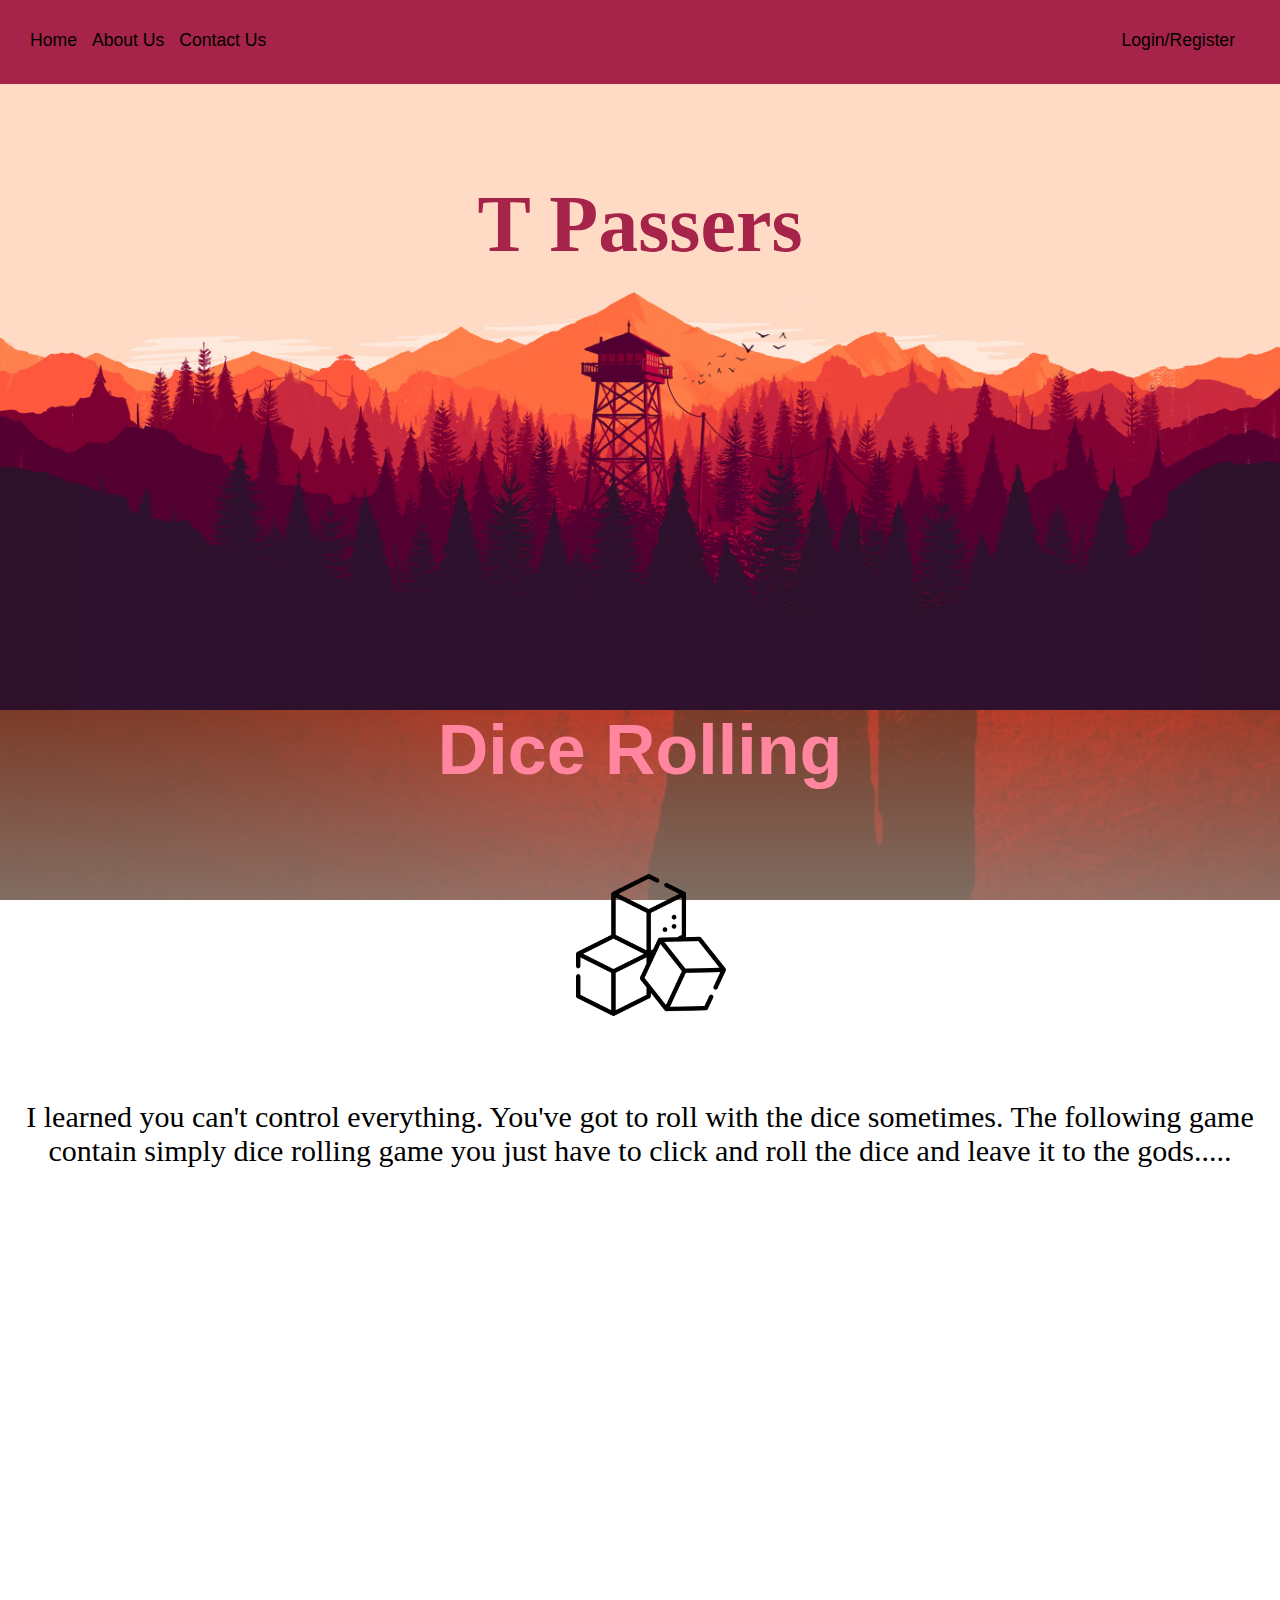
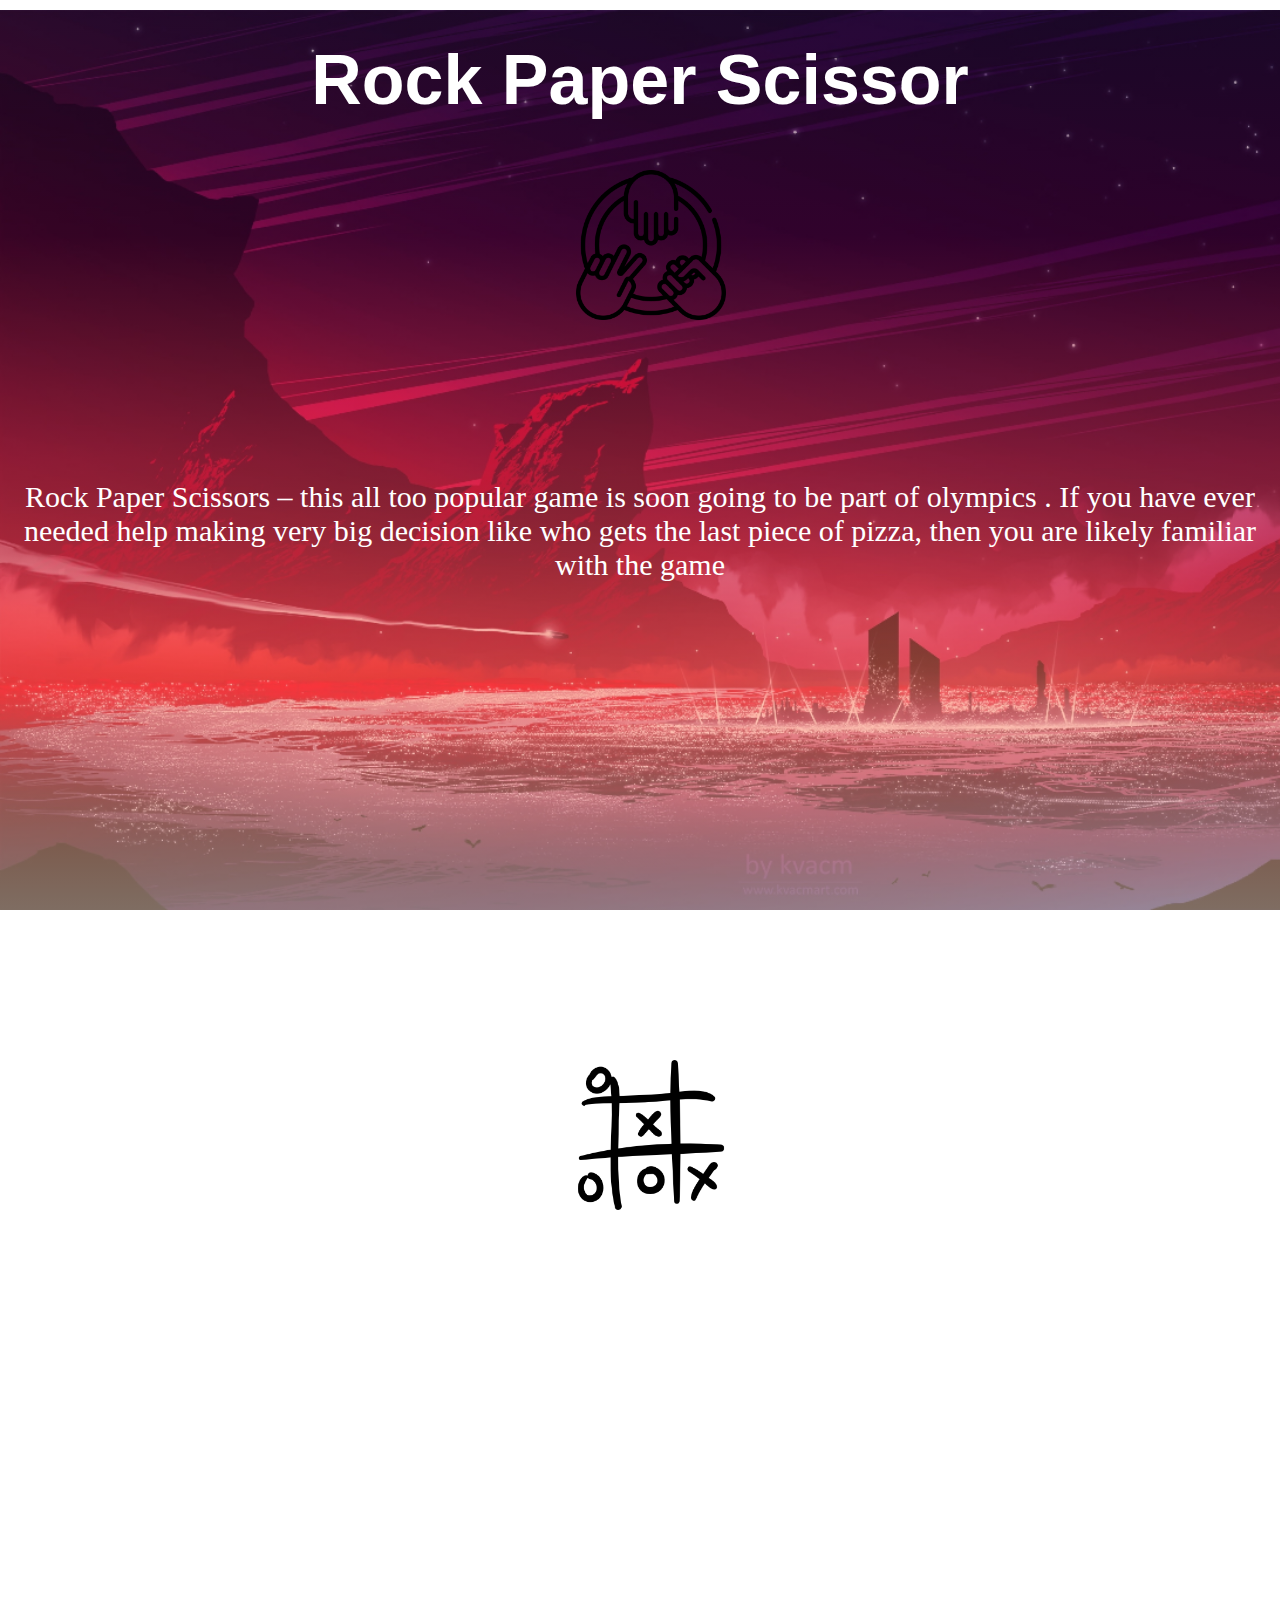
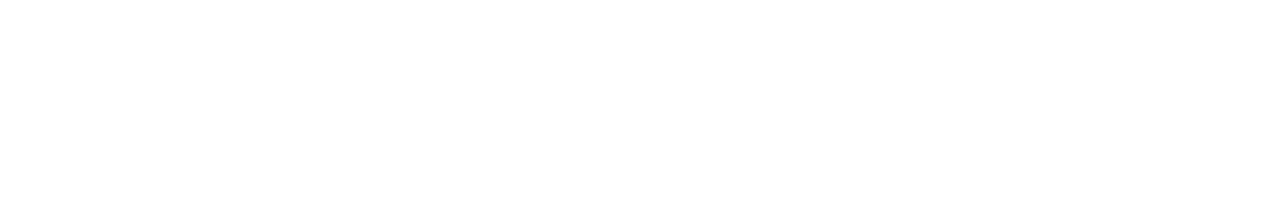
<file: Gaming-Site/index.html>
<!DOCTYPE html>
<head>
    <title> Training Project </title>
    <link rel="stylesheet" href="styles.css">
</head>
<body>
    <div class="container">
        <!-- //nav bar code-->
        <div class="nav-wrapper">
            <div class="right-side">
                <div class="Link-wrapper">
                    <a href="./index.html">Home</a>
                </div>    
                <div class="Link-wrapper">
                    <a href="./about/about-us.html">About Us</a>
                </div>    
                <div class="Link-wrapper">
                    <a href="./contactus/contact-us.html">Contact Us</a>
                </div>    
            </div>
            <div class="left-side">
                <div class="Link-wrapper">
                    <a href="./login/login game.html">Login/Register</a>
                </div>
            </div>
        </div>

        <!-- //site name code-->
        <div class="heading-main">
            <h1> T Passers </h1>
        </div>

        <!-- game grid code -->
        <div class="grid-container-main">
            <div class="grid-container1">
                <h1>Dice Rolling</h1>
                <div class="images1">
                        <a href="./game1/Main.html">
                            <img src="./game1/sugar-cube.png" style="height: 100%;width:100%;">
                        </a> 
                </div>
                <p class="text1">I learned you can't control everything. You've got to roll with the dice sometimes.
                The following game contain simply dice rolling game you just have to click and roll the dice and leave it to the gods.....
            </div>
            <div class="grid-container2">
                <h1>Rock Paper Scissor</h1>    
                <div class="images2">
                    <a href="./game2/SPC.html">
                        <img src="./game2/rock-paper-scissors.png" style="height: 100%;width:100%;">
                    </a> 
                </div>  
                <p class="text2">Rock Paper Scissors – this all too popular game is soon going to be part of olympics . If you have ever needed help making very big decision like who gets the last piece of pizza, then you are likely familiar with the game</p>
            </div>
            <div class="grid-container3">
                <h1>Tic Tac Toe</h1>
                <div class="images3">
                    <a href="./game3/TTT.html">
                        <img src="./game3/tic-tac-toe-hand.png" style="height: 100%;width:100%;">
                    </a> 
                </div>
                <p class="text3">The game requires around 200IQ , So by entering you are agreeing that your IQ is awsome.......... </p>
            </div>
        </div>
    </div>
</body>
</html>
</file>
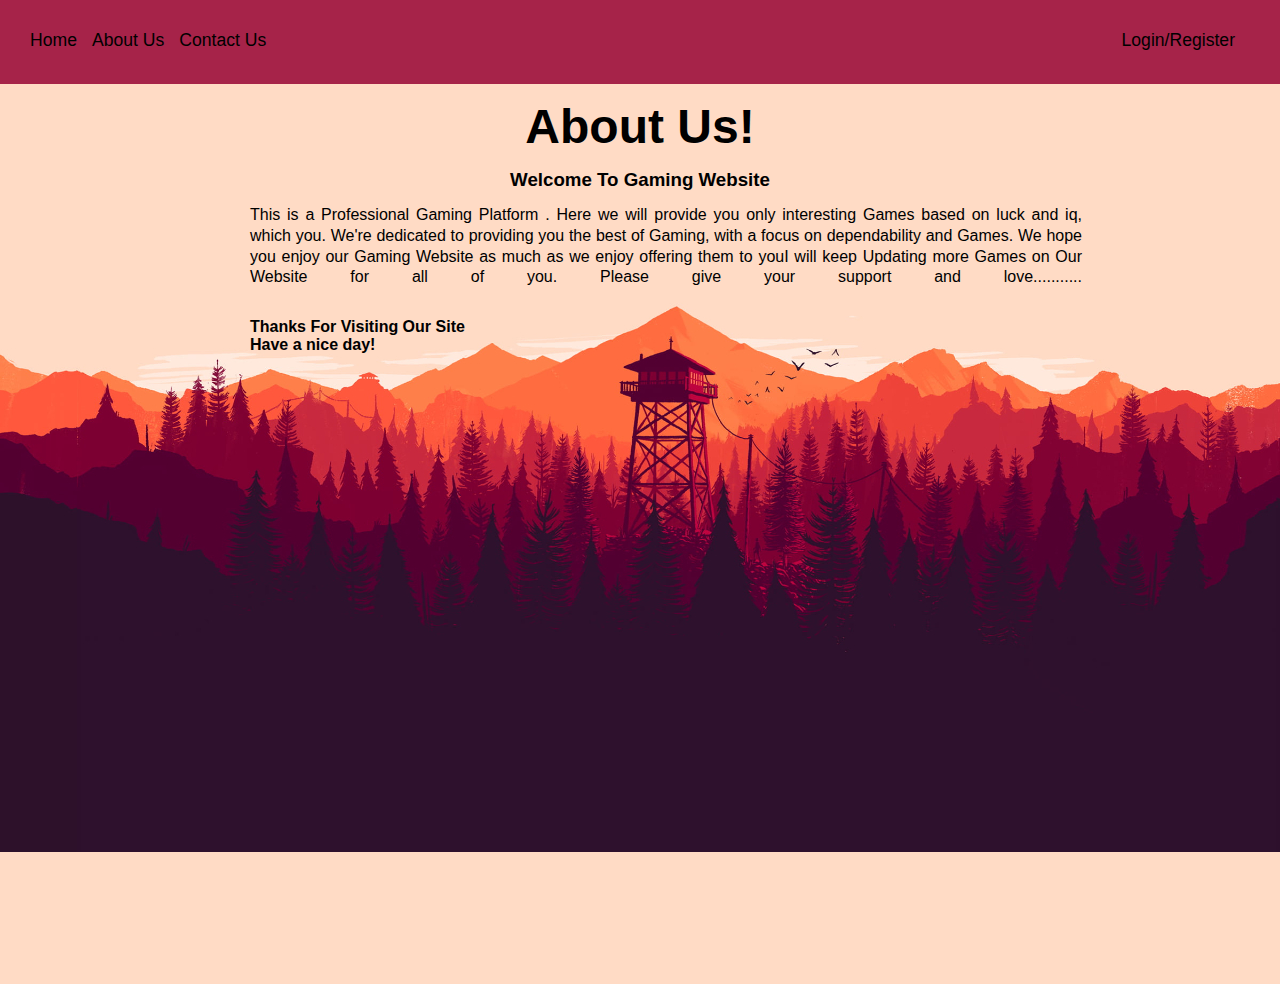
<file: Gaming-Site/about/about-us.html>
<!DOCTYPE html>
<html lang="en">

<head>
    <meta charset="UTF-8">
    <meta http-equiv="X-UA-Compatible" content="IE=edge">
    <meta name="viewport" content="width=device-width, initial-scale=1.0">
    <title>About Us</title>
    <link rel="stylesheet" href="about-us.css">
</head>

<body>
    <div class="container">
        <!-- //nav bar code-->
        <div class="nav-wrapper">
            <div class="right-side">
                <div class="Link-wrapper">
                    <a href="../index.html">Home</a>
                </div>    
                <div class="Link-wrapper">
                    <a href="../about/about-us.html">About Us</a>
                </div>    
                <div class="Link-wrapper">
                    <a href="../contactus/contact-us.html">Contact Us</a>
                </div>    
            </div>
            <div class="left-side">
                <div class="Link-wrapper">
                    <a href="../login/login game.html">Login/Register</a>
                </div>
            </div>
        </div>
        <div class="container">

            <div class="red">
                <div   class ="aboutus">
    <h2>About Us!</h2>
</div>
    <div class="welcome">

        <h3>Welcome To Gaming Website</h3>
    </div>
    <div class="para">

        <p id="content">This is a Professional Gaming Platform . Here we will provide you only interesting Games based on luck and iq, which you. We're dedicated to providing you the best of Gaming, with a focus on dependability and Games.
        We hope you enjoy our
        Gaming Website as much as we enjoy offering them to youI will keep Updating more Games on Our Website for all of you. Please give your support and love...........
        </p>
    </div>

    <!--Photos -->
    <!-- <div id="gallery">
            <div class="img">
               <img src="../images/sahil.jpeg" alt="">
            </div>
            <img src="https://upload.wikimedia.org/wikipedia/commons/thumb/b/b6/Image_created_with_a_mobile_phone.png/800px-Image_created_with_a_mobile_phone.png" alt="">
            <img src="https://upload.wikimedia.org/wikipedia/commons/thumb/b/b6/Image_created_with_a_mobile_phone.png/800px-Image_created_with_a_mobile_phone.png" alt="">
            <img src="https://upload.wikimedia.org/wikipedia/commons/thumb/b/b6/Image_created_with_a_mobile_phone.png/800px-Image_created_with_a_mobile_phone.png" alt="">
        </div> -->
       
        <footer>
            <p>Thanks For Visiting Our Site</p>
            <p>Have a nice day!</p>
        </footer>
    </div>    
</div>
</body>

</html>
</file>
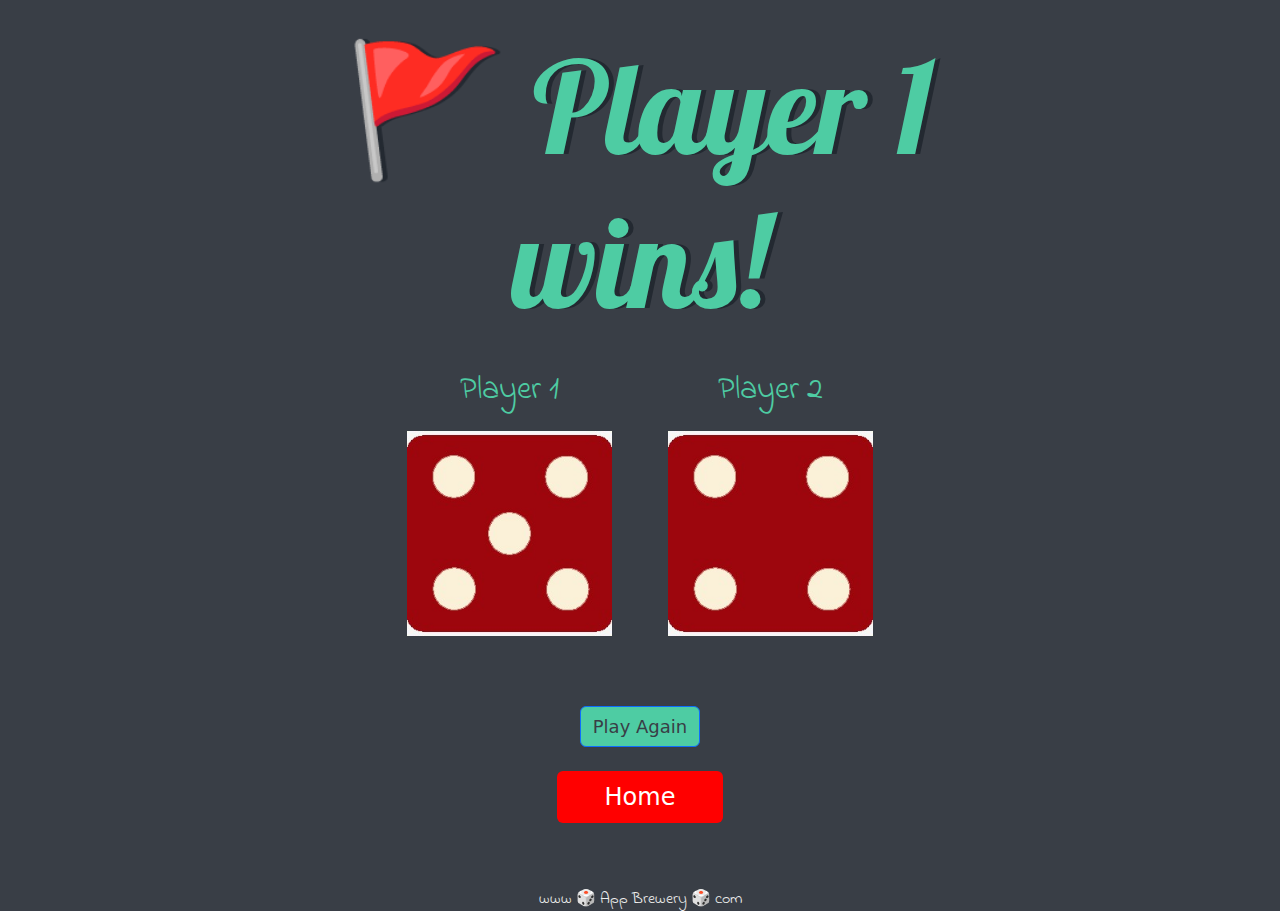
<file: Gaming-Site/game1/Main.html>
<!DOCTYPE html>
<html lang="en" dir="ltr">
  <head>
    <meta charset="utf-8">
    <title>Dicee</title>
    <link rel="stylesheet" href="https://cdn.jsdelivr.net/npm/bootstrap@5.2.0/dist/css/bootstrap.min.css">
    <link rel="stylesheet" href="Main.css">
    <link href="https://fonts.googleapis.com/css?family=Indie+Flower|Lobster" rel="stylesheet"> 
  </head>
  <body>

    <div class="container">
      <h1>Refresh Me</h1>

      <div class="dice">
        <p>Player 1</p>
        <img class="img1" src="images/dice6.png">
      </div>

      <div class="dice">
        <p>Player 2</p>
        <img class="img2" src="images/dice6.png">
      </div>


    <div>
        <button onclick="window.location.reload();" type="button" class="color btn btn-primary gap" >Play Again</button>
    </div>

    <div><center>
      <button onclick="window.location.href='../index.html';" style="background-color:#FF0000 ; border: 0; padding-left: 3rem; padding-right: 3rem ; padding-top: 0.5rem; padding-bottom:0.5rem ; font-size: 1.5rem; color: white; margin-top:1.5rem" type="button" class="color btn btn-primary gap" >Home</button></center>
  </div>


    </div>

    <script src="Main.js"></script>
  </body>

  <footer>
    www 🎲 App Brewery 🎲 com
  </footer>
</html>
</file>
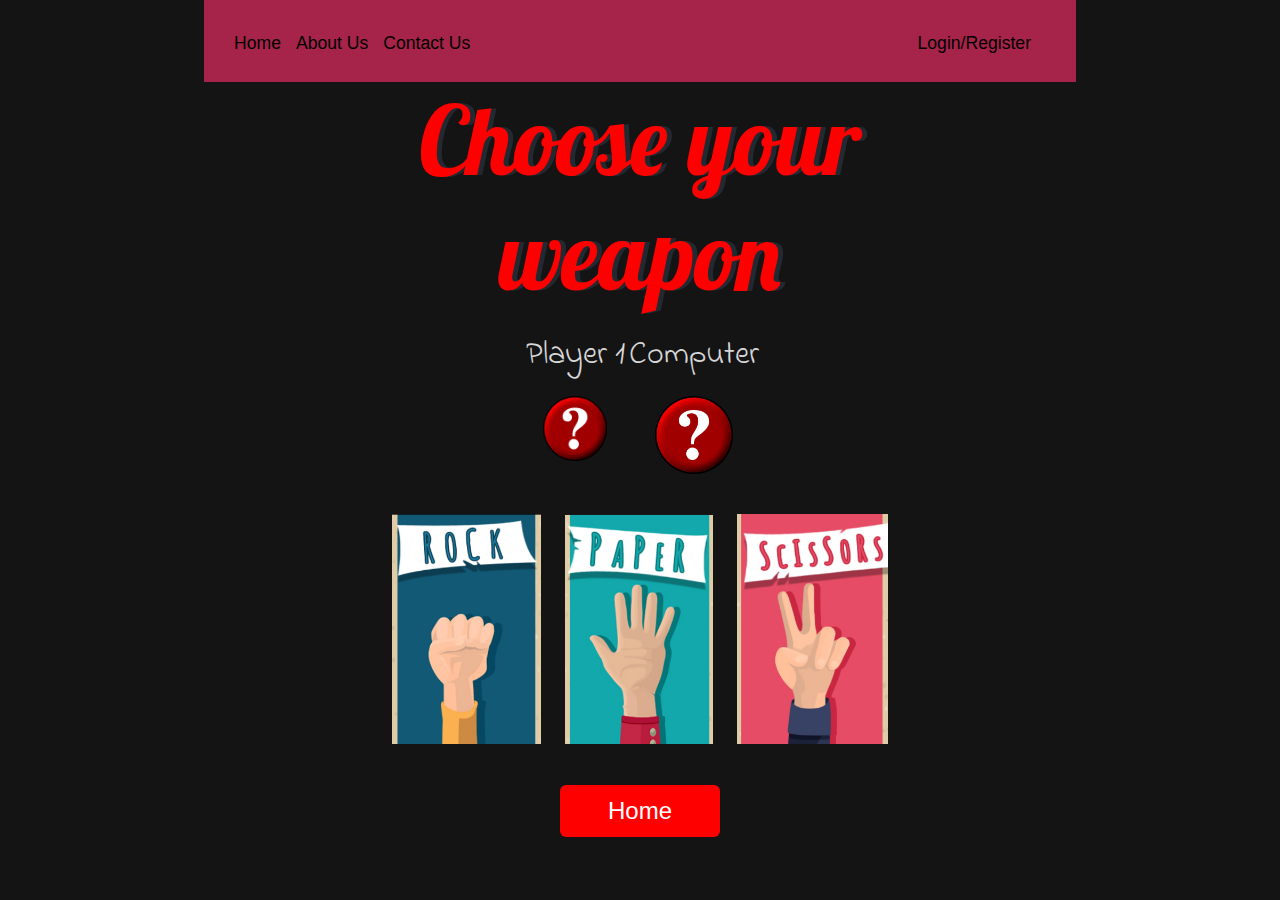
<file: Gaming-Site/game2/SPC.html>
<html>

<head>
  <title>Stone Paper Scisor Game</title>
  <link rel="stylesheet" href="https://cdn.jsdelivr.net/npm/bootstrap@5.2.0/dist/css/bootstrap.min.css">
  <link rel="stylesheet" href="SPC.css">
  <link href="https://fonts.googleapis.com/css?family=Indie+Flower|Lobster" rel="stylesheet">
  <script src="SPC.js"></script>
</head>

<body>
  <div class="container">
    <!-- //nav bar code-->
    <div class="nav-wrapper">
        <div class="right-side">
            <div class="Link-wrapper">
                <a href="../index.html">Home</a>
            </div>    
            <div class="Link-wrapper">
                <a href="../about/about-us.html">About Us</a>
            </div>    
            <div class="Link-wrapper">
                <a href="../contactus/contact-us.html">Contact Us</a>
            </div>    
        </div>
        <div class="left-side">
            <div class="Link-wrapper">
                <a href="../login/login game.html">Login/Register</a>
            </div>
        </div>
    </div>
  <h1 class="container">Choose your weapon</h1>


  <div class="container image">
    <div class="weapon">
      <p>Player 1</p>
      <img class="img1" src="images/QuestionMark.png">
    </div>

    <div class="weapon">
      <p>Computer</p>
      <img class="img2" src="images/QuestionMark.png">
    </div>
  </div>


  <div class="buttons">
    <input type="image" src="images/Rockbutton.png" onclick="showresultsrock();">
    <input type="image" src="images/Paperbutton.png" onclick="showresultspaper();">
    <input type="image" src="images/Scissorbutton.png" onclick="showresultsscissor();">
  </div>

  <div><center>
    <button onclick="window.location.href='../index.html';" style="background-color:#FF0000 ; border: 0; padding-left: 3rem; padding-right: 3rem ; padding-top: 0.5rem; padding-bottom:0.5rem ; font-size: 1.5rem; color: white; margin-top:1.5rem" type="button" class="color btn btn-primary gap" >Home</button></center>
</div>

  <script src="./SPC.js"></script>
</body>

</html>
</file>
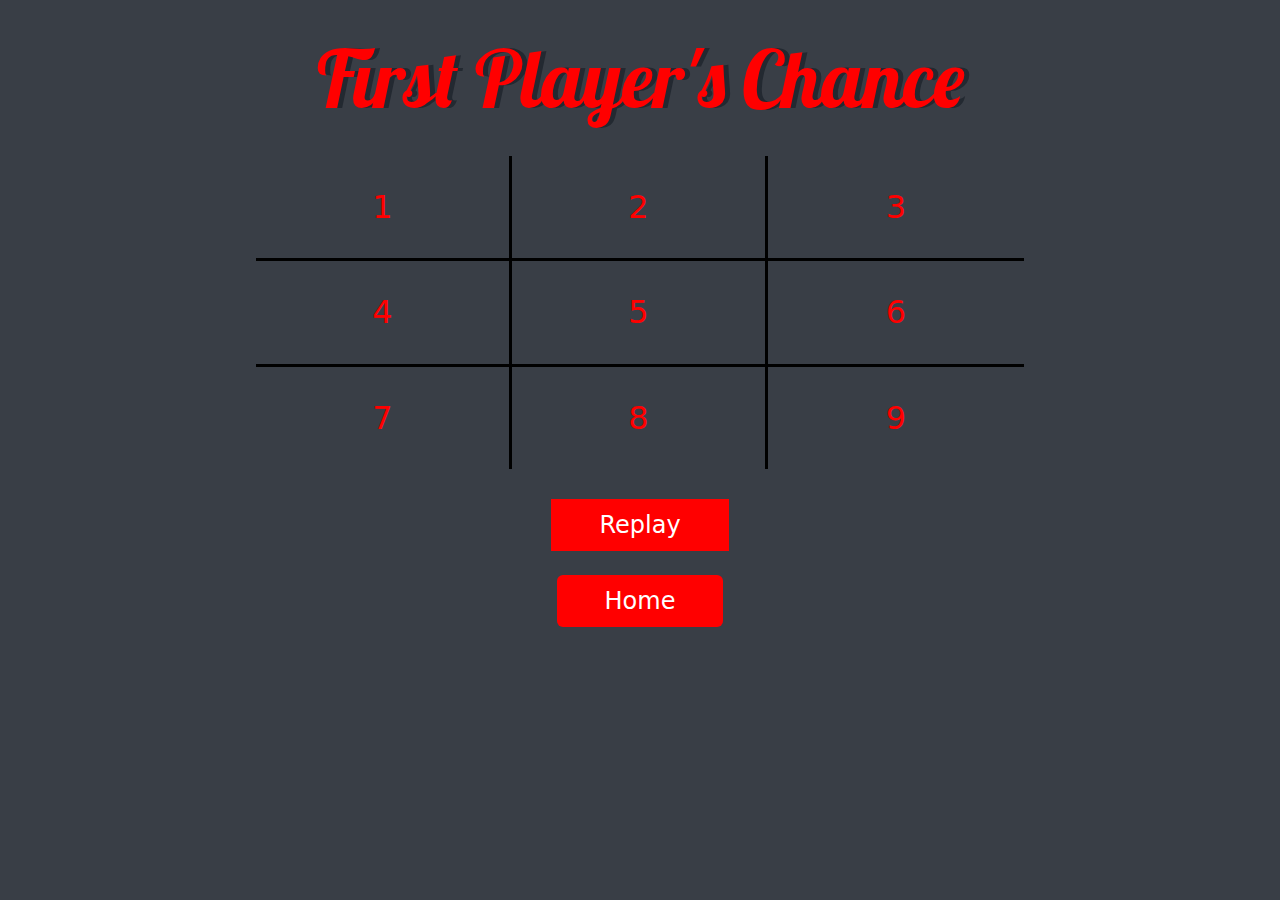
<file: Gaming-Site/game3/TTT.html>
<html>
    <head>
        <title>Tic Tac Toe</title>
        <link rel="stylesheet" href="https://cdn.jsdelivr.net/npm/bootstrap@5.2.0/dist/css/bootstrap.min.css">
    <link rel="stylesheet" href="TTT.css">
    <link href="https://fonts.googleapis.com/css?family=Indie+Flower|Lobster" rel="stylesheet">
    </head>
    <body>
        <div class="container">
            <h1>First Player's Chance</h1>

        </div>
        <div class="grid">
            <div></div>
            <div onclick="fun1()"><h2 style="border-bottom:solid black 3px; border-right:solid black 3px ;" >1</h2></div>
            <div onclick="fun2()"><h2 style="border-bottom:solid black 3px; border-right:solid black 3px ;">2</h2></div>
            <div onclick="fun3()"><h2 style="border-bottom: solid black 3px">3</h2></div>
            <div></div>
            <div></div>
            <div onclick="fun4()"><h2 style="border-bottom:solid black 3px; border-right:solid black 3px ;">4</h2></div>
            <div onclick="fun5()"><h2 style="border-bottom:solid black 3px; border-right:solid black 3px ;">5</h2></div>
            <div onclick="fun6()"><h2 style="border-bottom: solid black 3px">6</h2></div>
            <div></div>
            <div></div>
            <div onclick="fun7()"><h2 style="border-right:solid black 3px ;">7</h2></div>
            <div onclick="fun8()"><h2 style="border-right: solid black 3px ;">8</h2></div>
            <div onclick="fun9()"><h2 >9</h2></div>
            <div></div>
        </div>

        <div><center><h1> </h1></center></div>
        <div><center><button onclick="window.location.reload();" style="background-color:#FF0000 ; border: 0; padding-left: 3rem; padding-right: 3rem ; padding-top: 0.5rem; padding-bottom:0.5rem ; font-size: 1.5rem; color: white; ">Replay</button></center></div>

        <div><center>
            <button onclick="window.location.href='../index.html';" style="background-color:#FF0000 ; border: 0; padding-left: 3rem; padding-right: 3rem ; padding-top: 0.5rem; padding-bottom:0.5rem ; font-size: 1.5rem; color: white; margin-top:1.5rem" type="button" class="color btn btn-primary gap" >Home</button></center>
        </div>

        <script src="TTT.js"></script>

    </body>
</html>
</file>
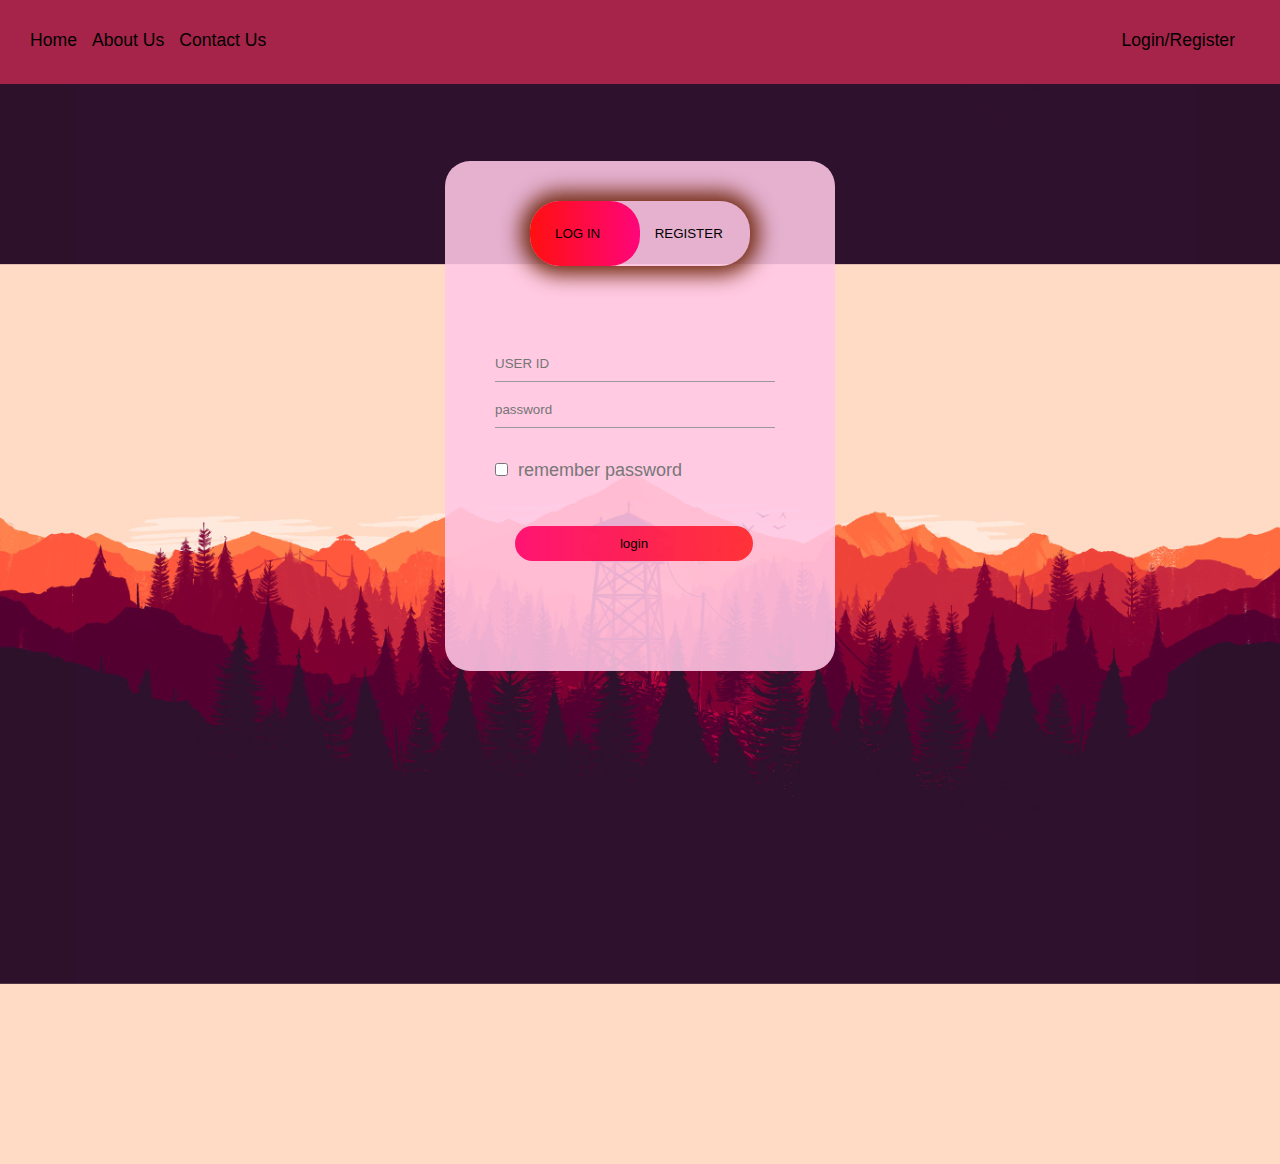
<file: Gaming-Site/login/login game.html>
<!DOCTYPE html>
<html lang="en">
<head>
    <meta charset="UTF-8">
    <meta http-equiv="X-UA-Compatible" content="IE=edge">
    <meta name="viewport" content="width=device-width, initial-scale=1.0">
    <title>login page</title>
    <style>
        *{
            margin: 0px;
            padding: 0;
            font-family: sans-serif
            ;
        }
.hero{
    height: 120%;
width: 100%;
background-image:url(../images/5.jpg);
background-position: center;
background-size: 100%;
position: absolute;
}
.form-box{
width: 380px;
height: 500px;
position: relative;
margin: 6% auto ;
background:rgba(255, 199, 230, 0.878);
padding: 5px;
overflow: hidden;
color: white;
border-radius: 25px;
}
.button-box{
    width: 220px;
    margin: 35px auto;
    position: relative;
    box-shadow: 0 0 20px 9px #692003ef;
    border-radius: 30px;
}
.toggle-btn{
    padding: 25px;
    cursor: pointer;
    background: transparent;
    border: 0;
    outline: none;
    position: relative;
}
#btn{
    top: 0;
    left: 0;
    position: absolute;
    width: 110px;
    height: 100%;
    background: linear-gradient(to right, #ff1010, #ff067a);
    border-radius: 30px;
    transition: .5s;
}
.inputg{
    top: 180px;
    position: absolute;
    width: 280px;
    transition: .5s;
}
.input-field{
    width: 100%;
    padding: 10px 0px;
    margin: 5px 0px;
    border-left: 0;
    border-right: 0;
    border-top: 0;
    border-bottom: 1px solid #999;
    outline: none;
    background: transparent;
}
.submit-btn{
    width: 85%;
    padding: 10px 30px;
    cursor: pointer;
    display: block;
margin: 20px  20px 60px;
background: linear-gradient(to right, #ff1070f9, #ff0606c1);
border: 0;
outline: none;
border-radius: 30px;
}
.checkbox{

    margin: 30px 10px 30px 0;

}
span{
    color: #777;
    font-size: 18px;
    bottom: 68px;
   
}
#login{
    left: 50px;

}
#register{
    left: 450px;
    color: white;
}
#reg{
    margin-bottom: 20px;
}
/* Navigation */
.nav-wrapper{
    display: flex;
    padding:30px;
    background-color: #A62349;
    justify-content: space-between;
}
.left-side{
    display: flex;
}
.right-side{
    display: flex;
}
.container > .nav-wrapper >.right-side >div{
    margin-right: 15px;
    font-family: Verdana, Geneva, Tahoma, sans-serif;
}
.container > .nav-wrapper >.left-side >div{
    margin-right: 15px;
    font-family: Verdana, Geneva, Tahoma, sans-serif;
}
.Link-wrapper{
    height: 22px;
    border-bottom: 2px solid transparent;
    transition: border-bottom 0.5s;
}
.Link-wrapper  a {
    color:black;
    font-size: 1.1rem;
    text-decoration: none;
    transition: color 0.5s;
}
.Link-wrapper :hover{
    border-bottom:2px solid #D07000;
}
.Link-wrapper  :hover{
    color: #D07000;
    
} -->*/


    </style>
</head>
<body>
    
    <div class="container">
        <!-- //nav bar code-->
        <div class="nav-wrapper">
            <div class="right-side">
                <div class="Link-wrapper">
                    <a href="../index.html">Home</a>
                </div>    
                <div class="Link-wrapper">
                    <a href="../about/about-us.html">About Us</a>
                </div>    
                <div class="Link-wrapper">
                    <a href="../contact us/contact-us.html">Contact Us</a>
                </div>    
            </div>
            <div class="left-side">
                <div class="Link-wrapper">
                    <a href="login game.html">Login/Register</a>
                </div>
            </div>
        </div>
<div class="hero">
    <div class="form-box">
        <div class="button-box">
            <div id="btn"></div>
            <button type="button" class="toggle-btn" onclick="login()">LOG IN</button>
            <button type="button" class="toggle-btn" onclick="register()">REGISTER</button>   
        </div>
    
    <form id="login" class="inputg" action="mailto:zantro20@gmail.com">
        <input type="text" class="input-field" name="userid" placeholder="USER ID" required>  
        <input type="password" class="input-field" name="pass" placeholder="password" required>
    <input type="checkbox" class="checkbox"><span>remember password</span>
<button type="submit" class="submit-btn"> login</button>  </form>



<form id="register" class="inputg">
    <input type="text" class="input-field" name="userid" placeholder="USER ID" required> 
    <input type="email" class="input-field" name="email" placeholder="EMAIL ID" required> 
    <input type="password" class="input-field" name="pass" placeholder="password" required>
    <input type="password" class="input-field" name="cpass" placeholder="re-enter password" required>
        
<input type="checkbox" class="checkbox" required><span>I agree to all terms </span>
<button type="submit" class="submit-btn" id="reg"> Register</button>  </form>
</div>
</div>
<!--java-->
<script>
var x=document.getElementById("login");
    var y=document.getElementById("register");
    var z=document.getElementById("btn");
    function register(){
        x.style.left="-400px";
        y.style.left="50px";
        z.style.left="110px";
        
    }
    function login(){
        x.style.left="50px";
        y.style.left="450px";
        z.style.left="0px";
        
    }
</script>

</body>
</html>
</file>
<file: Gaming-Site/styles.css>
/* All Page */
*{
    margin: 0px;
    padding: 0px;
}
.container{
    display:grid;
    grid-template-columns: 1fr;
}
/* Navigation */
.nav-wrapper{
    display: flex;
    padding:30px;
    background-color: #A62349;
    justify-content: space-between;
}
.left-side{
    display: flex;
}
.right-side{
    display: flex;
}
.container > .nav-wrapper >.right-side >div{
    margin-right: 15px;
    font-family: Verdana, Geneva, Tahoma, sans-serif;
}
.container > .nav-wrapper >.left-side >div{
    margin-right: 15px;
    font-family: Verdana, Geneva, Tahoma, sans-serif;
}
.Link-wrapper{
    height: 22px;
    border-bottom: 2px solid transparent;
    transition: border-bottom 0.5s;
}
.Link-wrapper  a {
    color:black;
    font-size: 1.1rem;
    text-decoration: none;
    transition: color 0.5s;
}
.Link-wrapper :hover{
    border-bottom:2px solid #D07000;
}
.Link-wrapper  :hover{
    color: #D07000;
    
}
/* heading */
.heading-main{
    background-image: url('./images/5.jpg');
    background-size: cover;
}
.heading-main h1{
    font-style: DynaPuff;
    color: #A62349;
    text-align: center;
    padding: 95px 0px 440px;
    font-size: 80px;
}
/* game grid */
/* 1.background */
.grid-container1{
    background-image: linear-gradient(#2e112d67,#53003069,#c92a3f86,#ff6d4076,#ffdbc57f), url('./images/un.jpg');
    height: 100vh;
    background-size: cover;
    background-attachment: fixed;    
}
.grid-container2{
    
    background-image:
    linear-gradient(#2e112d67,#53003069,#c92a3f86,#ff6d4076,#ffdbc57f),
    url('./images/cn.jpg');
    height: 100vh;
    background-size: cover;
}
.grid-container3{
    background-image: linear-gradient(#2e112d67,#53003069,#c92a3f86,#ff6d4076,#ffdbc57f), url('./images/3.jpg');
    height: 100vh;
    /* background-color: #2e112d; */
    background-size: cover;
    background-attachment: fixed;
}

/* 2.heading */
.grid-container1 h1{
    color: #D07000;   
    text-align: center;
    color: #FF869E;
    padding:30p;
    font-size: 70px;
    font-family: Verdana, Geneva, Tahoma, sans-serif;
}
.grid-container2 h1{
    color: white;   
    text-align: center;
    padding:30px;
    font-size: 70px;
    font-family: Verdana, Geneva, Tahoma, sans-serif;
}
.grid-container3 h1{
    color: white;   
    text-align: center;
    padding:30px;
    font-size: 70px;
    font-family: Verdana, Geneva, Tahoma, sans-serif;
}
.grid-container4 h1{
    color: #D07000;  
    text-align: center;
    padding:30px;
    font-size: 70px;
    font-family: Verdana, Geneva, Tahoma, sans-serif; 
}
/* logo */
.images1{ 
    height: 150px;
    width: 150px;
    margin-left: 45%;  
    margin-top:80px;
}
/* first */
.images1 :hover{
    transform:scale(1.5);
    /* background: linear-gradient(rgba(206, 188, 188, 0.5),rgba(62, 195, 10, 0.5)),url('./images/1.jpg'); */
}
/* text */
.text1{
    font-size: 30px;
    color: black;
    text-align: center;
    margin-top:80px;
}
/* second */
.images2{ 
    height: 150px;
    width: 150px;
    margin-left: 45%;  
    margin-top:20px;
}
.images2 :hover{
    transform:scale(1.5);
    /* background: linear-gradient(rgba(206, 188, 188, 0.5),rgba(62, 195, 10, 0.5)),url('./images/1.jpg'); */
}
/* text */
.text2{
    font-size: 30px;
    color: white;
    text-align: center;
    margin-top:160px;
}
/* third */
.images3{ 
    height: 150px;
    width: 150px;
    margin-left: 45%;  
    margin-top:10px;
    margin-bottom: 10px;
}
.images3 :hover{
    transform:scale(1.5);
    /* background: linear-gradient(rgba(206, 188, 188, 0.5),rgba(62, 195, 10, 0.5)),url('./images/1.jpg'); */
}
/* text */
.text3{
    font-size: 40px;
    color: white;
    text-align: center;
    margin-top:80px;
}
</file>
<file: Gaming-Site/about/about-us.css>
/* All Page */
*{
    margin: 0px;
    padding: 0px;
    font-family: Verdana, Geneva, Tahoma, sans-serif;
}
.container{
    display:grid;
    grid-template-columns: 1fr;
}
/* Navigation */
.nav-wrapper{
    display: flex;
    padding:30px;
    background-color: #A62349;
    justify-content: space-between;
}
.left-side{
    display: flex;
}
.right-side{
    display: flex;
}
.container > .nav-wrapper >.right-side >div{
    margin-right: 15px;
    font-family: Verdana, Geneva, Tahoma, sans-serif;
}
.container > .nav-wrapper >.left-side >div{
    margin-right: 15px;
    font-family: Verdana, Geneva, Tahoma, sans-serif;
}
.Link-wrapper{
    height: 22px;
    border-bottom: 2px solid transparent;
    transition: border-bottom 0.5s;
}
.Link-wrapper  a {
    color:black;
    font-size: 1.1rem;
    text-decoration: none;
    transition: color 0.5s;
}
.Link-wrapper :hover{
    border-bottom:2px solid #D07000;
}
.Link-wrapper  :hover{
    color: #D07000;
    
}
/* body {
    background-color: #808080;
    background-image: url('');
    background-repeat: no-repeat;
    background-attachment: fixed;
    background-size: cover;
    color: #080808;
} */
h2, h3 {
    text-align: center;
    width: 65%;
    margin-left: auto;
    margin-right: auto;
}
p{
    /* text-align: center; */
    width: 65%;
    padding-left: 250px;
    /* margin-left: auto;
    margin-right: auto; */
}
/* #gallery {
    display: flex;
    flex-direction: row;
    flex-wrap: wrap;
    justify-content: center;
    align-items: center;
    padding: 0 4px;
} */
.container{
    height: 100vh;
    /* width: ; */
}
#gallery img {
    width: 20%;
    object-fit: cover;
    
    margin: 50px 0;
    padding: 0 20px;
    border-radius: 50%;
}
#content {
    text-align: justify;
    text-align-last: justify;
    line-height: 1.3em;
    margin-bottom: 30px;
}
footer {
    font-weight: bold;
}
.red{
    background-image: url("../images/5.jpg");
}
.aboutus{
    margin: 15px;
    font-size: 2rem;
}
.welcome{
    margin-bottom: 14px;
}
.img{
    height: 50px;
}
.sahil{
    height: 180px;
    width: 170px;
    /* border: solid black 1px; */
    /* border-radius: 50px; */
    float: left;
    margin-left:600px ;
}
.sahil{
    background-image: url('../images/gamepad.png');
    background-size: cover;
}
</file>
<file: Gaming-Site/game1/Main.css>
.container {
    width: 70%;
    margin: auto;
    text-align: center;
  }
  
  .dice {
    text-align: center;
    display: inline-block;
  
  }
  
  body {
    background-color: #393E46;
  }
  
  h1 {
    margin: 30px;
    font-family: 'Lobster', cursive;
    text-shadow: 5px 0 #232931;
    font-size: 8rem;
    color: #4ECCA3;
  }
  
  p {
    font-size: 2rem;
    color: #4ECCA3;
    font-family: 'Indie Flower', cursive;
  }
  
  img {
    width: 80%;
  }
  
  footer {
    margin-top: 5%;
    color: #EEEEEE;
    text-align: center;
    font-family: 'Indie Flower', cursive;
  
  }


  .color,.color:hover{
    background-color: #4ECCA3;
    color: #393E46;
    margin-top: 70px;
    font-size: large;
  }
</file>
<file: Gaming-Site/game2/SPC.css>
/* All Page */
*{
  margin: 0px;
  padding: 0px;
  font-family: Verdana, Geneva, Tahoma, sans-serif;
}
.container{
  display:grid;
  grid-template-columns: 1fr;
}
/* Navigation */
.nav-wrapper{
  display: flex;
  padding:30px;
  background-color: #A62349;
  justify-content: space-between;
}
.left-side{
  display: flex;
}
.right-side{
  display: flex;
}
.container > .nav-wrapper >.right-side >div{
  margin-right: 15px;
  font-family: Verdana, Geneva, Tahoma, sans-serif;
}
.container > .nav-wrapper >.left-side >div{
  margin-right: 15px;
  font-family: Verdana, Geneva, Tahoma, sans-serif;
}
.Link-wrapper{
  height: 22px;
  border-bottom: 2px solid transparent;
  transition: border-bottom 0.5s;
}
.Link-wrapper  a {
  color:black;
  font-size: 1.1rem;
  text-decoration: none;
  transition: color 0.5s;
}
.Link-wrapper :hover{
  border-bottom:2px solid #D07000;
}
.Link-wrapper  :hover{
  color: #D07000;
  
}
  body {
    background-color: #141415;
  }

  p {
    font-size: 2rem;
    color: #D8D7D8;
    font-family: 'Indie Flower', cursive;
  }

  h1 {
    margin: 30px;
    font-family: 'Lobster', cursive;
    text-shadow: 5px 0 #232931;
    font-size: 6rem;
    color: #FF0000;
  }

  img {
    width: 60%;
  }

  .container {
    width: 70%;
    margin: auto;
    text-align: center;
  }

  .weapon {
    text-align: center;
    display: inline-block;

  }
  .image {
    margin-top: 20px;
    display: flex;
    width: 30%;
  }
  .buttons {
    width: 70%;
    margin: auto;
    text-align: center;
    margin-top: 30px;
  }
  input[type=image] {
    height: 250px;
    padding: 10px;
  }
</file>
<file: Gaming-Site/game3/TTT.css>
.container {
    width: 70%;
    margin: auto;
    text-align: center;
  }

  .grid{
    text-align: center;
    display: grid;
    grid-template-columns:20% 20% 20% 20% 20%;
  }

  h2{
    padding: 2rem;
    margin-bottom: 0;
    color: #FF0000;
  }

  h1 {
    margin: 30px;
    font-family: 'Lobster', cursive;
    text-shadow: 5px 0 #232931;
    font-size: 5rem;
    color: #FF0000;
  }

  body {
    background-color: #393E46;
  }
</file>
